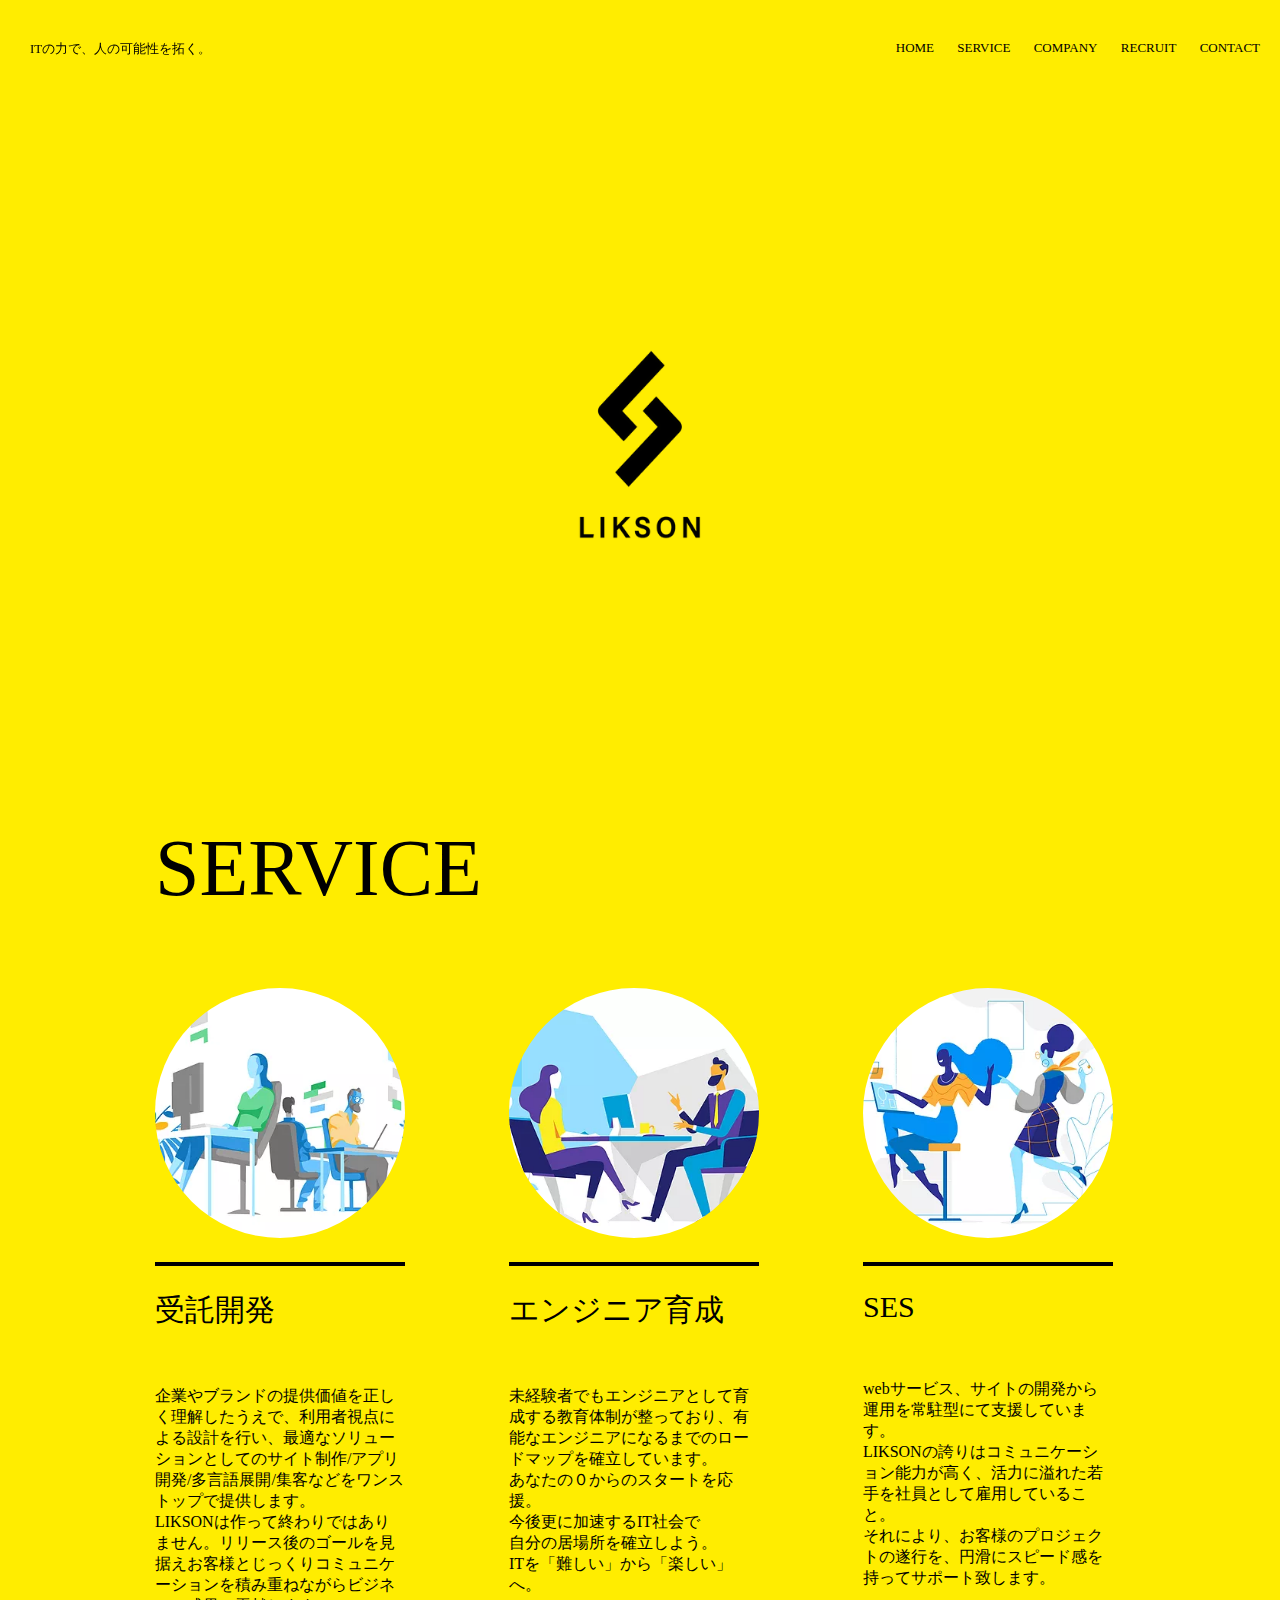
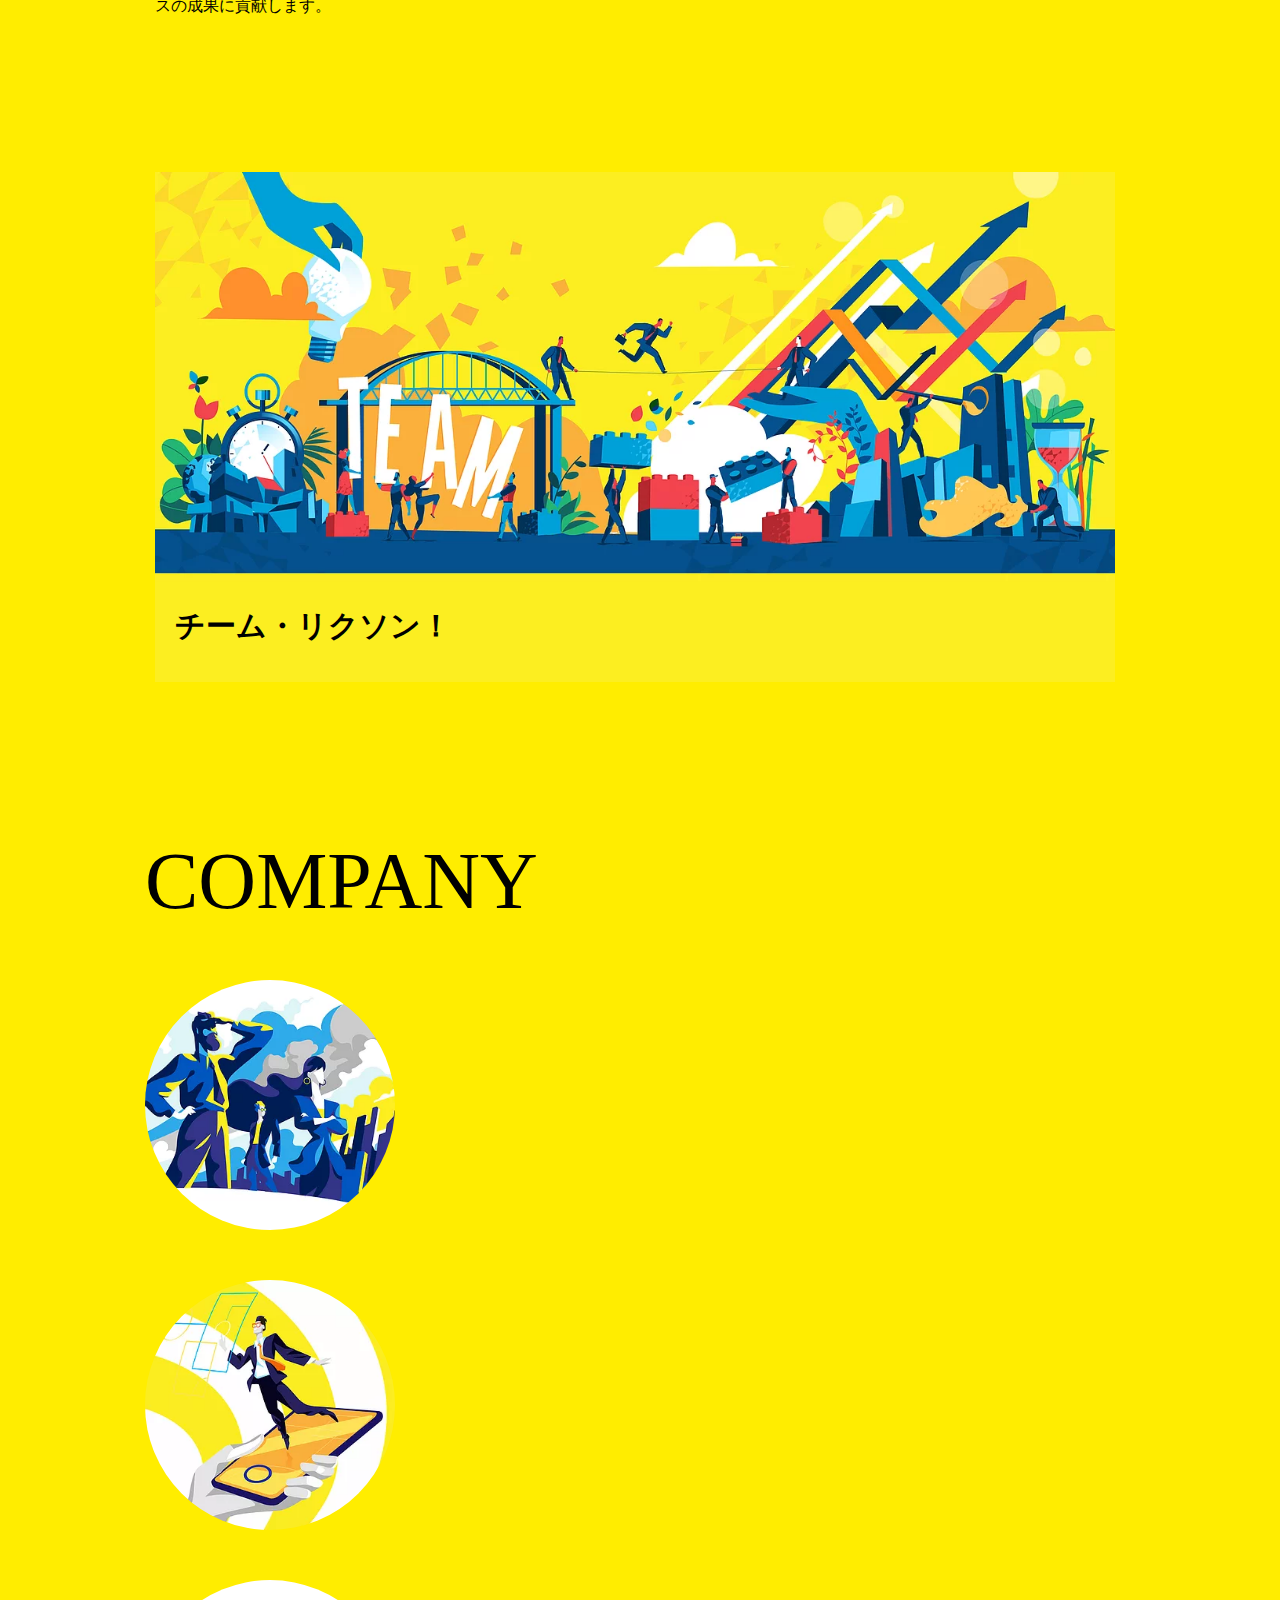
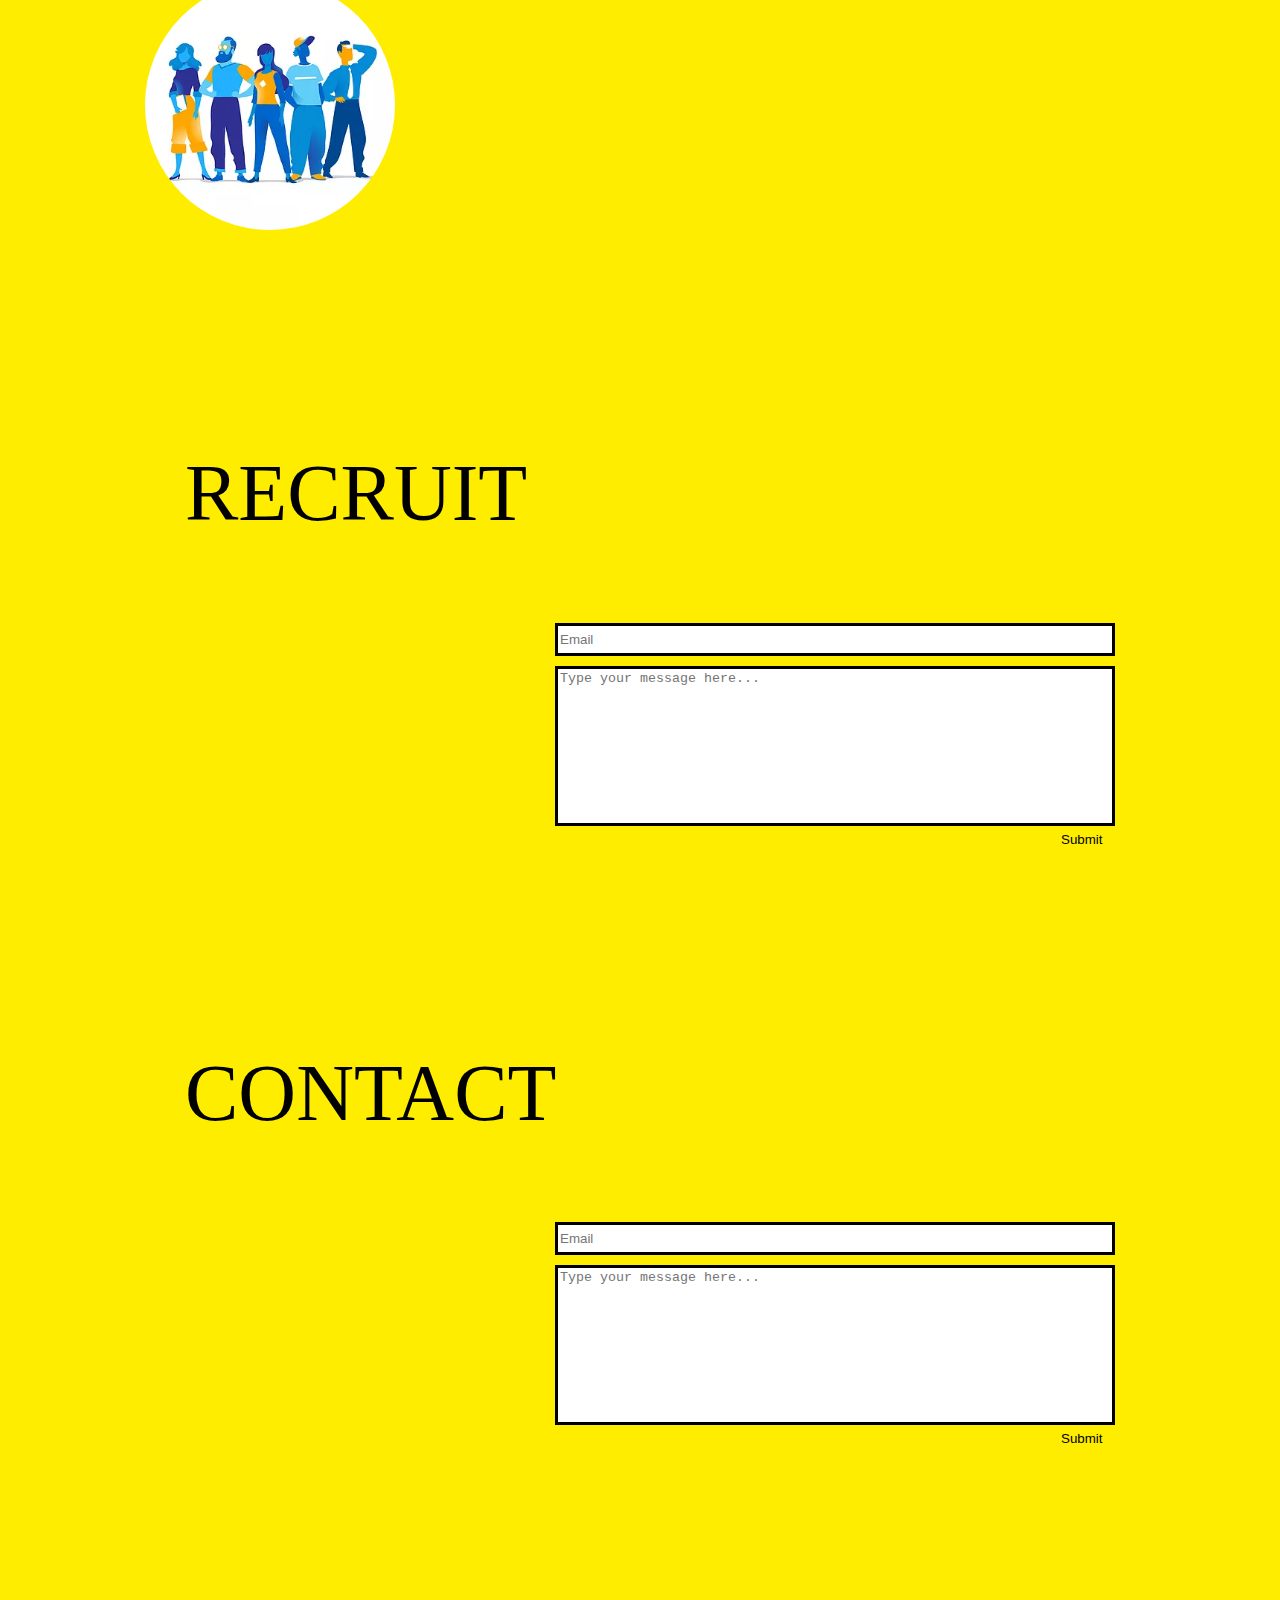
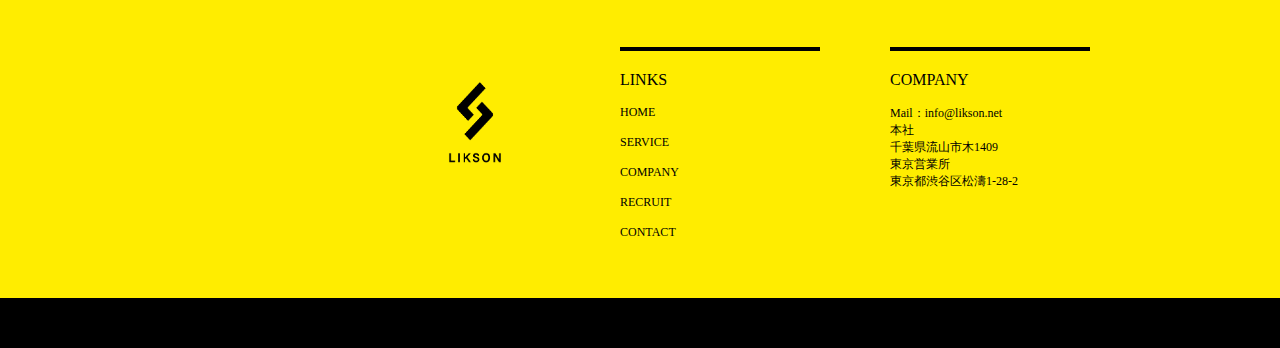
<file: index.html>
<!DOCTYPE html>
<html lang="ja">
<head>
    <meta charset="UTF-8">
    <meta http-equiv="X-UA-Compatible" content="IE=edge">
    <meta name="viewport" content="width=device-width, initial-scale=1.0">
    <link rel="stylesheet" href="likson.css">
    <link rel="stylesheet" href="likson_responsive.css">
    <link rel="stylesheet" href="https://use.fontawesome.com/releases/v5.6.3/css/all.css">
    <script src="https://ajax.googleapis.com/ajax/libs/jquery/3.4.1/jquery.min.js"></script>
    <title>株式会社LIKSON</title>
</head>
<body>
    <header>
        <div class="nav-wrapper">
            <nav class="navigation" id="js-nav">
                <a href="#" class="header-logo slideContsRotate">ITの力で、人の可能性を拓く。</a>
                <ul class="nav-list">
                    <li class="list1">HOME</li>
                    <li class="list2">SERVICE</li>
                    <li class="list3">COMPANY</li>
                    <li class="list4">RECRUIT</li>
                    <li class="list5">CONTACT</li>
                </ul>
            </nav>
            <button class="header__hamburger hamburger" id="js-hamburger">
                <span></span>
                <span></span>
                <span></span>
            </button>
        </div>
    </header>
    <main>
            <ul class="list">
                <li class="list1">
                    <svg>
                    <circle cx="8" cy="8" r="5"></circle>
                    </svg>
                    </li>
                <li class="list2">
                    <svg>
                        <circle cx="8" cy="8" r="5"></circle>
                    </svg>
                </li>
                <li class="list3">
                    <svg>
                        <circle cx="8" cy="8" r="5"></circle>
                    </svg>
                </li>
                <li class="list4">
                    <svg>
                        <circle cx="8" cy="8" r="5"></circle>
                    </svg>
                </li>
                <li class="list5">
                    <svg>
                        <circle cx="8" cy="8" r="5"></circle>
                    </svg>
                </li>
            </ul>
        <div class="container">
            <div class="logo-img">
                <img src="画像/1.webp" alt="LIKSONロゴ" class="slideContsRotate">
            </div>
            <div class="service">
                <h1 class="service-heading">SERVICE</h1>
                <div class="servicebox">
                    <div class="servicebox-img">
                        <img src="画像/7c953e_3e9b81fc5728464f920279a03346c4b8_mv2.webp" alt="受託開発イメージ">
                    </div>
                    <h2 class="servicebox-heading1">受託開発</h2>
                    <p>企業やブランドの提供価値を正しく理解したうえで、利用者視点による設計を行い、最適なソリューションとしてのサイト制作/アプリ開発/多言語展開/集客などをワンストップで提供します。
                        <br>
                        LIKSONは作って終わりではありません。リリース後のゴールを見据えお客様とじっくりコミュニケーションを積み重ねながらビジネスの成果に貢献します。</p>
                </div>
                <div class="servicebox">
                    <div class="servicebox-img">
                        <img src="画像/7c953e_83b43622e76249819191da0e24836ed8_mv2.webp" alt="エンジニア育成イメージ">
                    </div>
                    <h2 class="servicebox-heading1">エンジニア育成</h2>
                    <p>未経験者でもエンジニアとして育成する教育体制が整っており、有能なエンジニアになるまでのロードマップを確立しています。
                        <br>
                        あなたの０からのスタートを応援。
                        <br>
                        今後更に加速するIT社会で
                        <br>
                        自分の居場所を確立しよう。
                        <br>
                        ITを「難しい」から「楽しい」へ。</p>
                </div>
                <div class="servicebox">
                    <div class="servicebox-img">
                        <img src="画像/7c953e_18f116e94d724227a2c36d8fcb9a2171_mv2.webp" alt="SESイメージ">
                    </div>
                    <h2 class="servicebox-heading1">SES</h2>
                    <p>webサービス、サイトの開発から運用を常駐型にて支援しています。
                        <br>
                        LIKSONの誇りはコミュニケーション能力が高く、活力に溢れた若手を社員として雇用していること。
                        <br>
                        それにより、お客様のプロジェクトの遂行を、円滑にスピード感を持ってサポート致します。</p>
                </div>
                <div class="team">
                    <div class="team-contents">
                        <img src="画像/7c953e_40f2f80d921946baa2e426af8a2afa63_mv2.webp" alt="チームLIKSON">
                        <h2>チーム・リクソン！</h2>
                        <a href="file:///C:/Users/skeit/OneDrive/%E3%83%87%E3%82%B9%E3%82%AF%E3%83%88%E3%83%83%E3%83%97/%E3%83%97%E3%83%AD%E3%82%B0%E3%83%A9%E3%83%9F%E3%83%B3%E3%82%B0/%E3%83%9D%E3%83%BC%E3%83%88%E3%83%95%E3%82%A9%E3%83%AA%E3%82%AA/%E3%82%B5%E3%82%A4%E3%83%88%E6%A8%A1%E5%86%99/likson/index2.html" class="about slideContsL slideConts">ABOUT</a>
                    </div>
                </div>
            </div>
            <div class="company">
                <h1 class="company-heading">COMPANY</h1>
                <div class="companybox">
                    <img src="画像/7c953e_cf68a689e9724674985bf7e0a137a4d2_mv2.webp" alt="MISSION">
                    <h2 class="slideContsL slideConts">MISSION</h2>
                    <p class="para slideContsR slideConts">ITの力で、人の可能性を拓く</p>
                </div>
                <div class="companybox">
                    <img src="画像/7c953e_be3a4e6823f14cd3b7e7eaa6d3fb10e0_mv2.webp" alt="VISION">
                    <h2 class="slideContsL slideConts">VISION</h2>
                    <p class="para slideContsR slideConts">IT×人で世界を前進させる</p>
                </div>
                <div class="companybox">
                    <img src="画像/7c953e_1e62d046a30549d6b6b118799e93efa9_mv2.webp" alt="VALUE">
                    <h2 class="value-heading slideContsL slideConts">VALUE</h2>
                    <p class="value slideContsR slideConts">チーム・リクソン<br>
                        まずは隣の人を大切に<br>
                        助け合おう、向き合おう<br>
                        ニーズのその先へ<br>
                        信頼し、信頼される</p>
                </div>
                <a href="index2.html" class="more slideContsL slideConts">MORE</a>
            </div>
            <div class="recruit">
                <h1 class="recruit-heading">RECRUIT</h1>
                <div class="recruit-contents">
                    <p class="slideContsL slideConts">エンジニア、デザイナー、ディレクターなど様々な職種で一緒に働く仲間を募集しています。<br>
                        皆さんのご応募を、心よりお待ちしています。</p>
                    <div class="form">
                        <input type="text" class="recruit-email" placeholder="Email">
                        <textarea name="recruit-text" id="text" cols="30" rows="10" placeholder="Type your message here..."></textarea>
                        <input type="submit" value="Submit" class="form-submit">
                    </div>
                </div>
                <h1 class="contact-heading">CONTACT</h1>
                <div class="recruit-contents">
                    <p class="slideContsL slideConts">お問い合わせ・ご相談を受け付けております。<br>
                        お気軽にご連絡ください。お問い合わせ内容の確認後、担当者よりご連絡させていただきます。</p>
                    <div class="form">
                        <input type="text" class="recruit-email" placeholder="Email">
                        <textarea name="recruit-text" id="text" cols="30" rows="10" placeholder="Type your message here..."></textarea>
                        <input type="submit" value="Submit" class="form-submit">
                    </div>
                </div>
            </div>
        </div>
    </main>
    <footer>
            <div class="footerimg">
                <a href="#"><img src="画像/1.webp" alt="LIKSONロゴ"></a>
            </div>
            <div class="footerbox">
                <li>LINKS
                    <ul class="footer-list">
                        <li><a href="#">HOME</a></li>
                        <li><a href="#">SERVICE</a></li>
                        <li><a href="#">COMPANY</a></li>
                        <li><a href="#">RECRUIT</a></li>
                        <li><a href="#">CONTACT</a></li>
                    </ul>
                </li>
            </div>
            <div class="footerbox">
                <li>COMPANY
                    <ul class="footer-list">
                        <li>Mail：info@likson.net<br>
                            本社<br>
                             千葉県流山市木1409<br>
                            東京営業所<br>
                             東京都渋谷区松濤1-28-2</li>
                    </ul>
                </li>
            </div>
    </footer>
    <div class="footer-bottom">
        <h1>footer bottom</h1>
    </div>
    <script src="likson.js"></script>
</body>
</html>
</file>
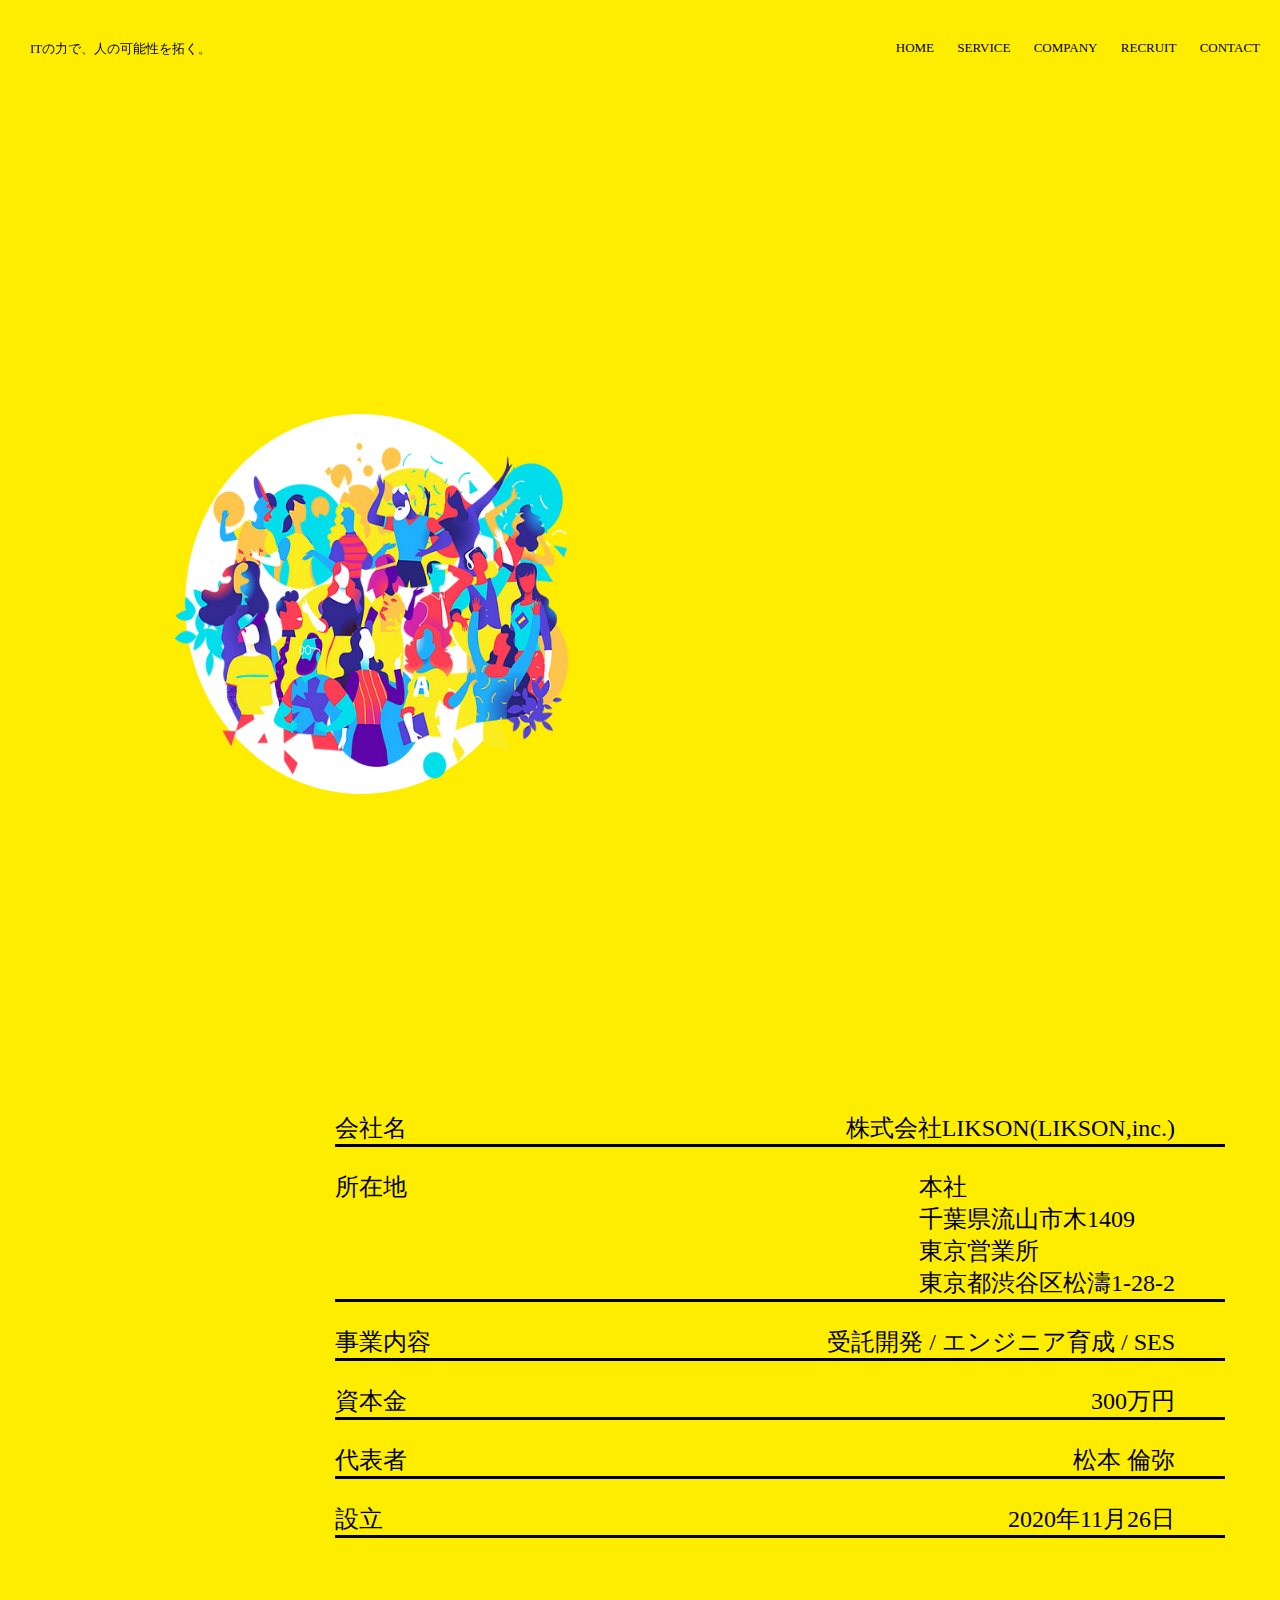
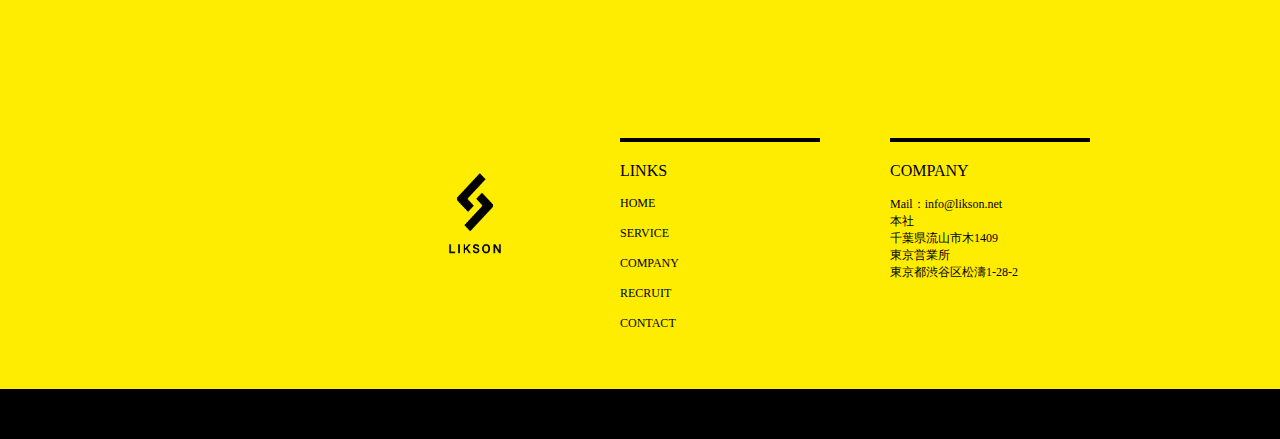
<file: index2.html>
<!DOCTYPE html>
<html lang="ja">
<head>
    <meta charset="UTF-8">
    <meta http-equiv="X-UA-Compatible" content="IE=edge">
    <meta name="viewport" content="width=device-width, initial-scale=1.0">
    <link rel="stylesheet" href="likson.css">
    <link rel="stylesheet" href="likson_responsive.css">
    <link rel="stylesheet" href="https://use.fontawesome.com/releases/v5.6.3/css/all.css">
    <script src="https://ajax.googleapis.com/ajax/libs/jquery/3.4.1/jquery.min.js"></script>
    <title>株式会社LIKSON</title>
</head>
<body>
    <header>
        <div class="nav-wrapper">
            <nav class="navigation" id="js-nav">
                <a href="#" class="header-logo slideContsRotate">ITの力で、人の可能性を拓く。</a>
                <ul class="nav-list">
                    <li class="list1">HOME</li>
                    <li class="list2">SERVICE</li>
                    <li class="list3">COMPANY</li>
                    <li class="list4">RECRUIT</li>
                    <li class="list5">CONTACT</li>
                </ul>
            </nav>
            <button class="header__hamburger hamburger" id="js-hamburger">
                <span></span>
                <span></span>
                <span></span>
            </button>
        </div>
    </header>
    <main>
        <div class="container">
            <div class="message">
                <h1 class="message-heading slideContsR">MESSAGE</h1>
                <div class="message-contents">
                    <div class="message-img">
                        <img src="画像/7c953e_be83dab3797e426fae7a3c6f033c3e29_mv2.webp" alt="メッセージイメージ">
                    </div>
                    <div class="message-para slideContsL">
                        <p>デジタル化が進み、ITベンチャーが乱立するこの時代。<br>
                            人工知能やブロックチェーンといった新たな技術の誕生により、
                            経済のあり方も大きく変わろうとしています。<br><br>
                                              
                            LIKSONはこんな時代だからこそ、"人"に着目してIT事業を展開します。<br><br>
                            
                            喜びも、感動も、チャンスも、全ては人から始まります。<br><br>
                            
                             
                            
                            ITに囚われずに、確実にその先の"人"に届ける。<br>
                            それがLIKSONが提供できる価値です。<br><br>
                            
                             
                            
                            今日もチーム・リクソンの精神で。</p>
        
                        <p class="message-bottom slideContsR">代表取締役　松本 倫弥</p>
                    </div>
                </div>
            </div>
            <div class="outline">
                <h1 class="outline-heading slideContsR">OUTLINE</h1>
                <div class="outlinebox-wrapper">
                    <div class="outlinebox">
                        <p>会社名</p>
                        <p class="para-right">株式会社LIKSON(LIKSON,inc.)</p>
                    </div>
                    <div class="outlinebox">
                        <p>所在地</p>
                        <p class="para-right">本社<br>
    
                            千葉県流山市木1409<br>
                           
                           東京営業所<br>
                            東京都渋谷区松濤1-28-2</p>
                    </div>
                    <div class="outlinebox">
                        <p>事業内容</p>
                        <p class="para-right">受託開発 / エンジニア育成 / SES</p>
                    </div>
                    <div class="outlinebox">
                        <p>資本金</p>
                        <p class="para-right">300万円</p>
                    </div>
                    <div class="outlinebox">
                        <p>代表者</p>
                        <p class="para-right">松本 倫弥</p>
                    </div>
                    <div class="outlinebox">
                        <p>​設立</p>
                        <p class="para-right">2020年11月26日</p>
                    </div>
                </div>
            </div>
        </div>
    </main>
    <footer>
        <div class="footerimg">
            <a href="#"><img src="画像/1.webp" alt="LIKSONロゴ"></a>
        </div>
        <div class="footerbox">
            <li>LINKS
                <ul class="footer-list">
                    <li><a href="#">HOME</a></li>
                    <li><a href="#">SERVICE</a></li>
                    <li><a href="#">COMPANY</a></li>
                    <li><a href="#">RECRUIT</a></li>
                    <li><a href="#">CONTACT</a></li>
                </ul>
            </li>
        </div>
        <div class="footerbox">
            <li>COMPANY
                <ul class="footer-list">
                    <li>Mail：info@likson.net<br>
                        本社<br>
                         千葉県流山市木1409<br>
                        東京営業所<br>
                         東京都渋谷区松濤1-28-2</li>
                </ul>
            </li>
        </div>
</footer>
<div class="footer-bottom">
    <h1>footer bottom</h1>
</div>
<script src="likson.js"></script>
</body>
</html>
</file>
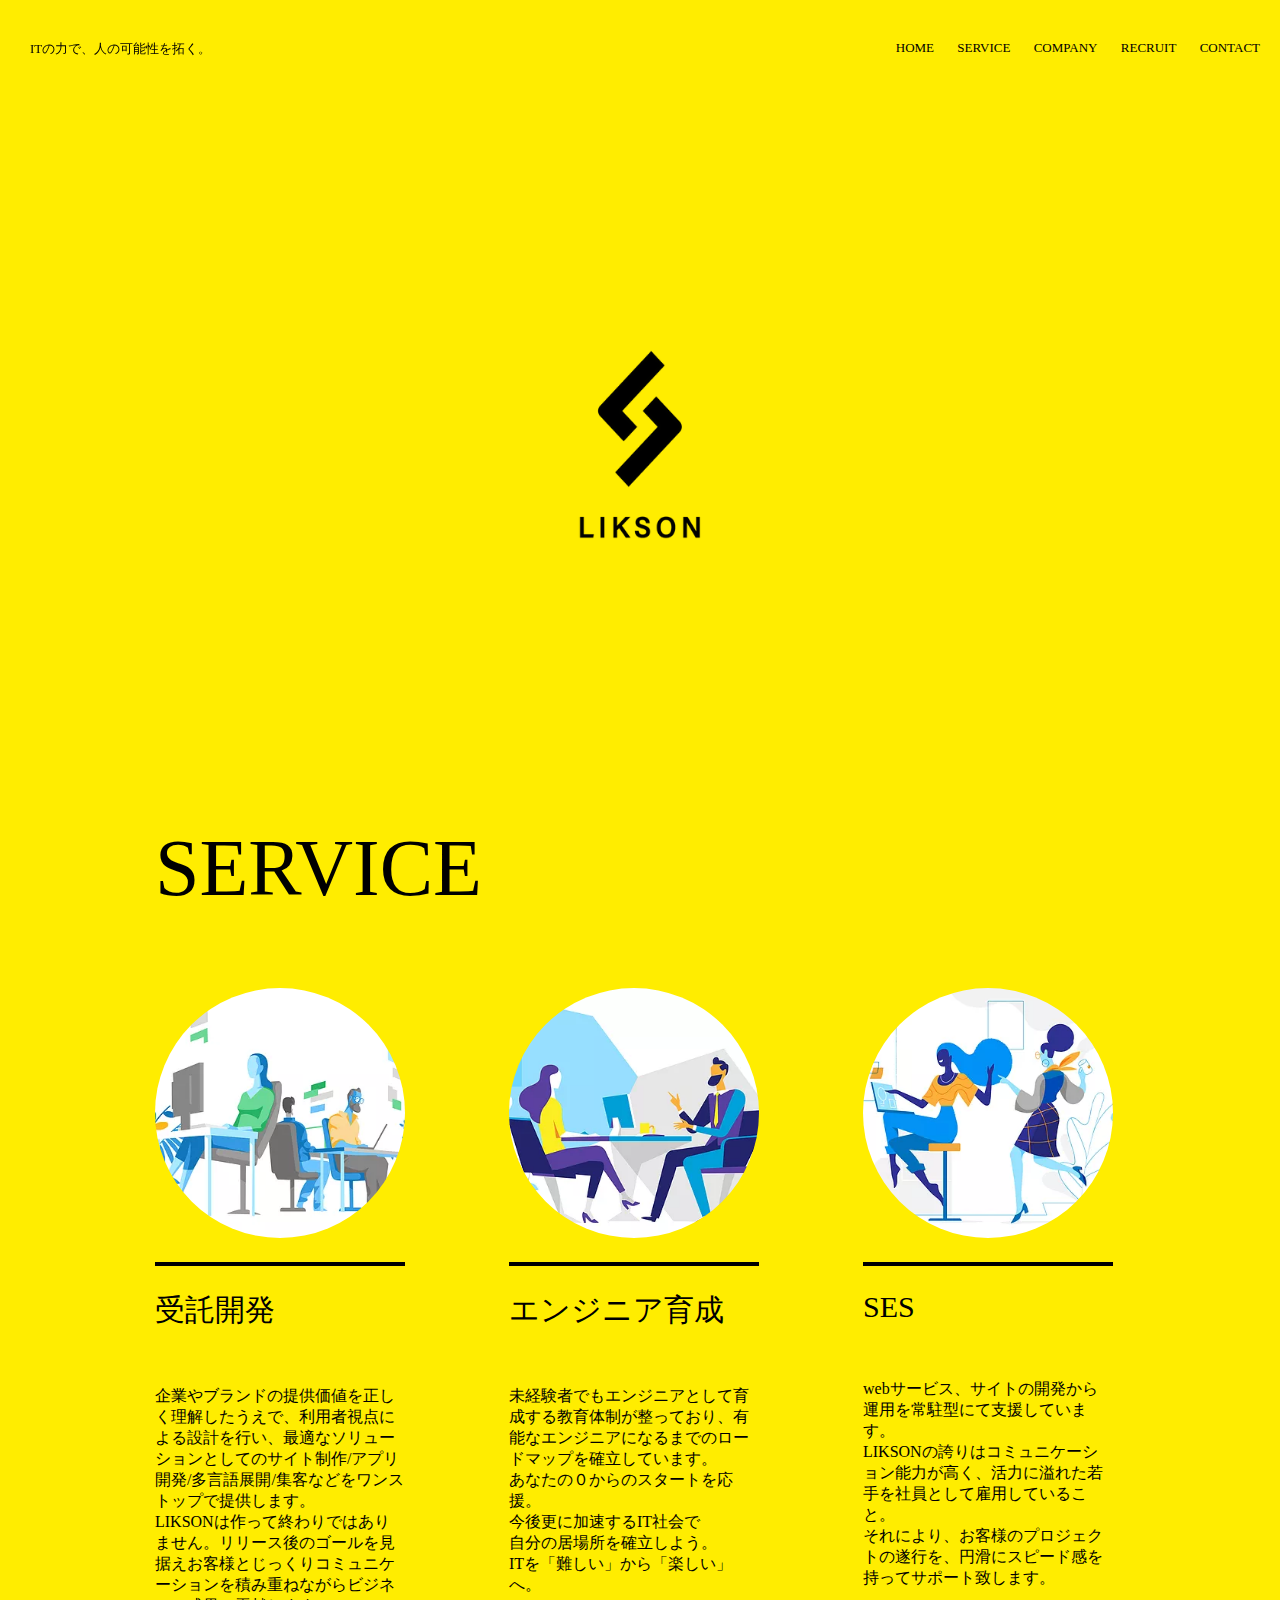
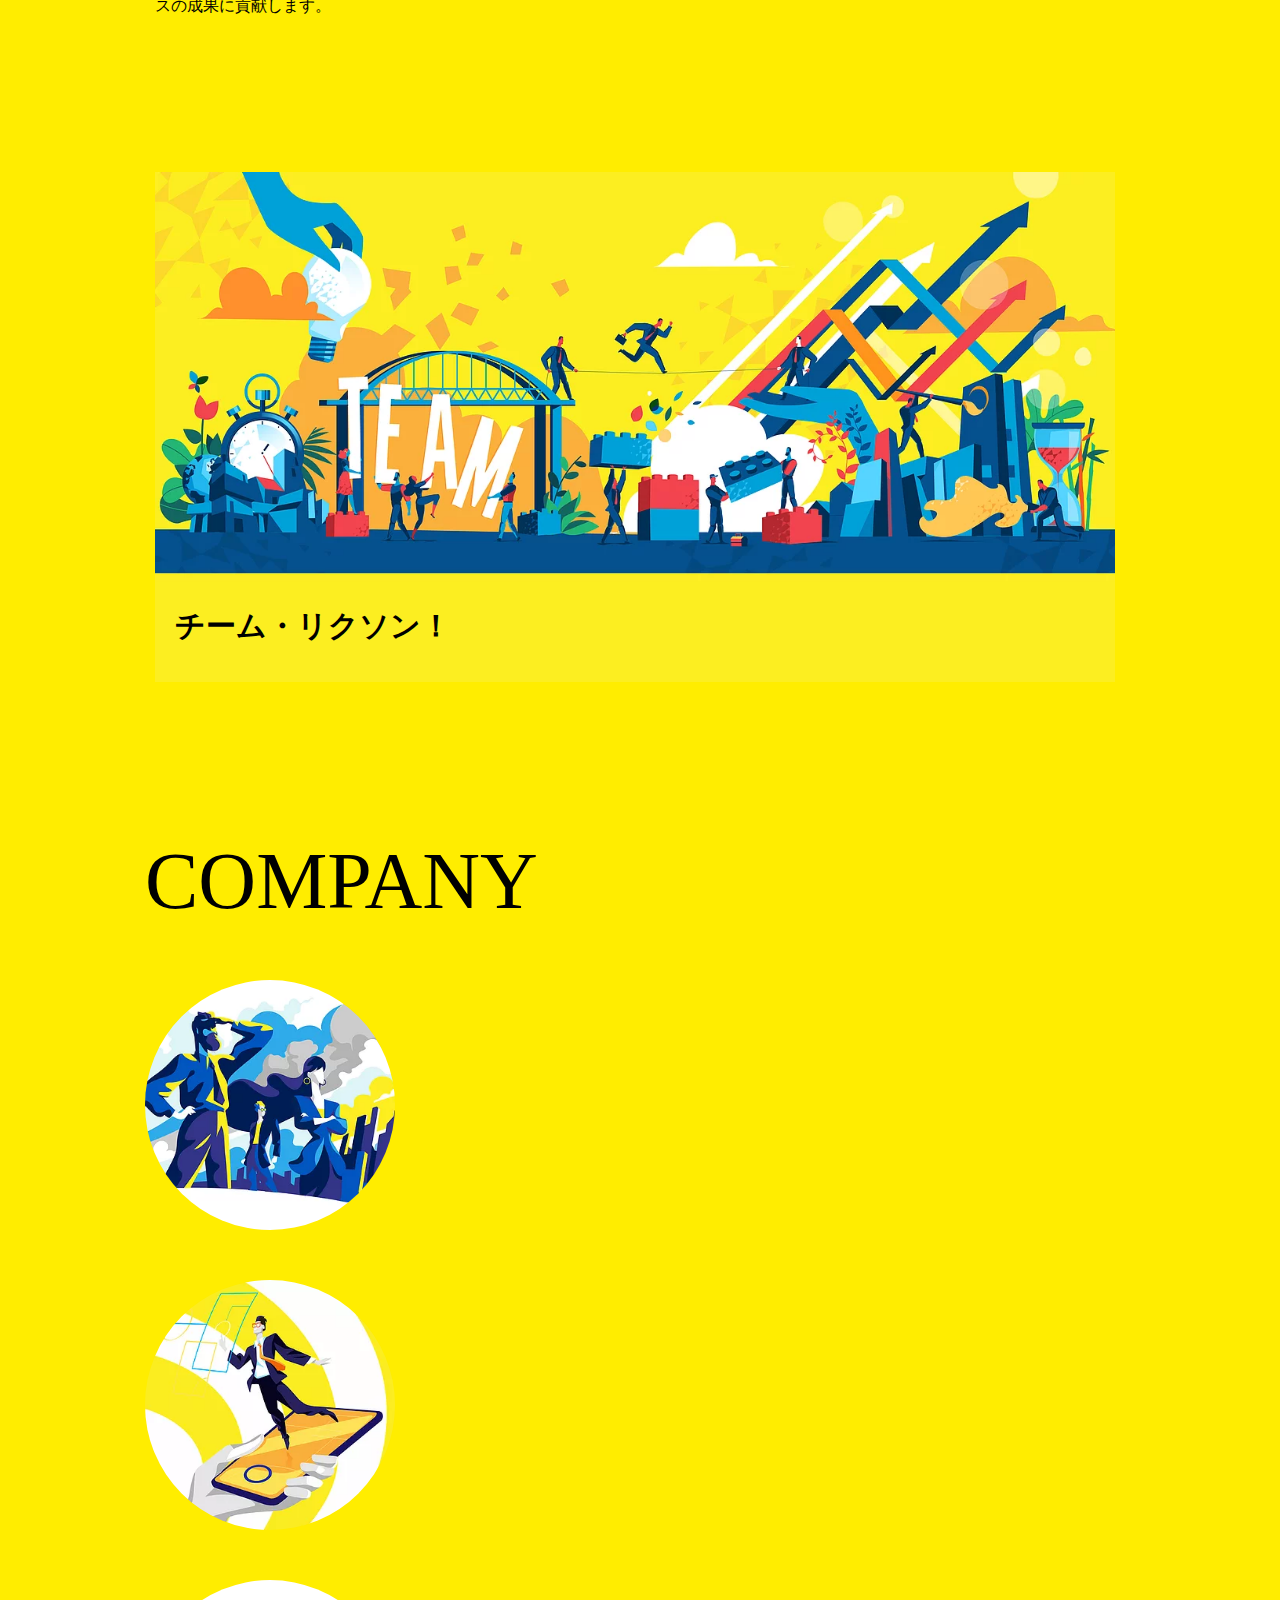
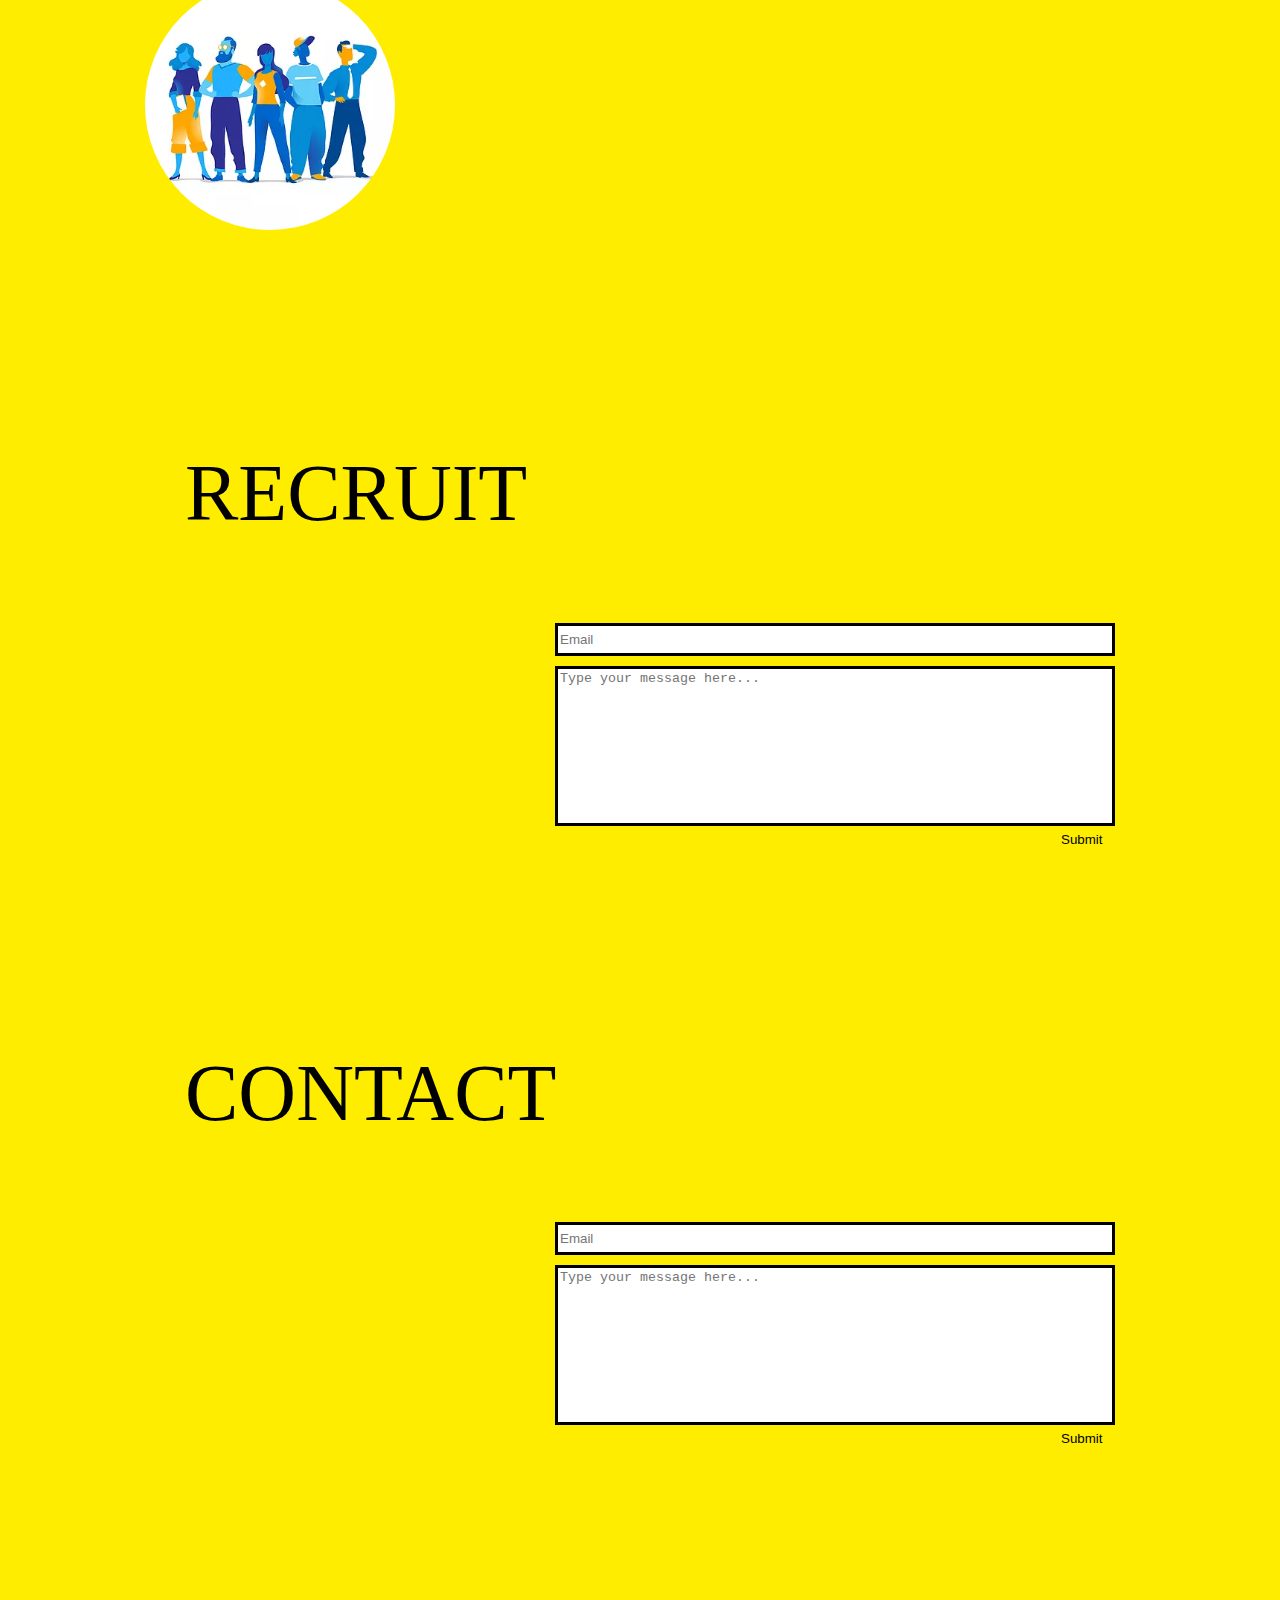
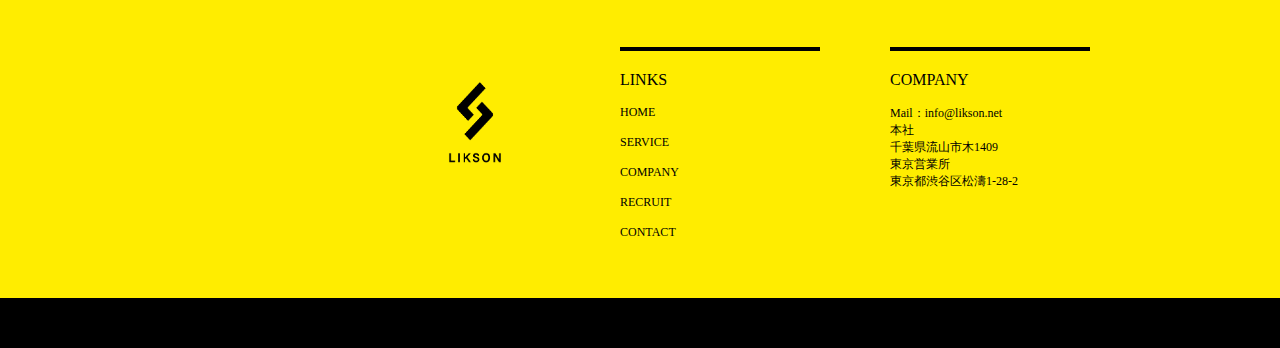
<file: likson.html>
<!DOCTYPE html>
<html lang="ja">
<head>
    <meta charset="UTF-8">
    <meta http-equiv="X-UA-Compatible" content="IE=edge">
    <meta name="viewport" content="width=device-width, initial-scale=1.0">
    <link rel="stylesheet" href="likson.css">
    <link rel="stylesheet" href="likson_responsive.css">
    <link rel="stylesheet" href="https://use.fontawesome.com/releases/v5.6.3/css/all.css">
    <script src="https://ajax.googleapis.com/ajax/libs/jquery/3.4.1/jquery.min.js"></script>
    <title>株式会社LIKSON</title>
</head>
<body>
    <header>
        <nav>
            <a href="#" class="header-logo slideContsRotate">ITの力で、人の可能性を拓く。</a>
            <ul class="nav-list">
                <li class="list1">HOME</li>
                <li class="list2">SERVICE</li>
                <li class="list3">COMPANY</li>
                <li class="list4">RECRUIT</li>
                <li class="list5">CONTACT</li>
            </ul>
        </nav>
    </header>
    <main>
            <ul class="list">
                <li class="list1">
                    <svg>
                    <circle cx="8" cy="8" r="5"></circle>
                    </svg>
                    </li>
                <li class="list2">
                    <svg>
                        <circle cx="8" cy="8" r="5"></circle>
                    </svg>
                </li>
                <li class="list3">
                    <svg>
                        <circle cx="8" cy="8" r="5"></circle>
                    </svg>
                </li>
                <li class="list4">
                    <svg>
                        <circle cx="8" cy="8" r="5"></circle>
                    </svg>
                </li>
                <li class="list5">
                    <svg>
                        <circle cx="8" cy="8" r="5"></circle>
                    </svg>
                </li>
            </ul>
        <div class="container">
            <div class="logo-img">
                <img src="画像/1.webp" alt="LIKSONロゴ" class="slideContsRotate">
            </div>
            <div class="service">
                <h1 class="service-heading">SERVICE</h1>
                <div class="servicebox">
                    <div class="servicebox-img">
                        <img src="画像/7c953e_3e9b81fc5728464f920279a03346c4b8_mv2.webp" alt="受託開発イメージ">
                    </div>
                    <h2 class="servicebox-heading1">受託開発</h2>
                    <p>企業やブランドの提供価値を正しく理解したうえで、利用者視点による設計を行い、最適なソリューションとしてのサイト制作/アプリ開発/多言語展開/集客などをワンストップで提供します。
                        <br>
                        LIKSONは作って終わりではありません。リリース後のゴールを見据えお客様とじっくりコミュニケーションを積み重ねながらビジネスの成果に貢献します。</p>
                </div>
                <div class="servicebox">
                    <div class="servicebox-img">
                        <img src="画像/7c953e_83b43622e76249819191da0e24836ed8_mv2.webp" alt="エンジニア育成イメージ">
                    </div>
                    <h2 class="servicebox-heading1">エンジニア育成</h2>
                    <p>未経験者でもエンジニアとして育成する教育体制が整っており、有能なエンジニアになるまでのロードマップを確立しています。
                        <br>
                        あなたの０からのスタートを応援。
                        <br>
                        今後更に加速するIT社会で
                        <br>
                        自分の居場所を確立しよう。
                        <br>
                        ITを「難しい」から「楽しい」へ。</p>
                </div>
                <div class="servicebox">
                    <div class="servicebox-img">
                        <img src="画像/7c953e_18f116e94d724227a2c36d8fcb9a2171_mv2.webp" alt="SESイメージ">
                    </div>
                    <h2 class="servicebox-heading1">SES</h2>
                    <p>webサービス、サイトの開発から運用を常駐型にて支援しています。
                        <br>
                        LIKSONの誇りはコミュニケーション能力が高く、活力に溢れた若手を社員として雇用していること。
                        <br>
                        それにより、お客様のプロジェクトの遂行を、円滑にスピード感を持ってサポート致します。</p>
                </div>
                <div class="team">
                    <div class="team-contents">
                        <img src="画像/7c953e_40f2f80d921946baa2e426af8a2afa63_mv2.webp" alt="チームLIKSON">
                        <h2>チーム・リクソン！</h2>
                        <a href="file:///C:/Users/skeit/OneDrive/%E3%83%87%E3%82%B9%E3%82%AF%E3%83%88%E3%83%83%E3%83%97/%E3%83%97%E3%83%AD%E3%82%B0%E3%83%A9%E3%83%9F%E3%83%B3%E3%82%B0/%E3%83%9D%E3%83%BC%E3%83%88%E3%83%95%E3%82%A9%E3%83%AA%E3%82%AA/%E3%82%B5%E3%82%A4%E3%83%88%E6%A8%A1%E5%86%99/likson/likson2.html" class="slideContsL slideConts">ABOUT</a>
                    </div>
                </div>
            </div>
            <div class="company">
                <h1 class="company-heading">COMPANY</h1>
                <div class="companybox">
                    <img src="画像/7c953e_cf68a689e9724674985bf7e0a137a4d2_mv2.webp" alt="MISSION">
                    <h2 class="slideContsL slideConts">MISSION</h2>
                    <p class="para slideContsR slideConts">ITの力で、人の可能性を拓く</p>
                </div>
                <div class="companybox">
                    <img src="画像/7c953e_be3a4e6823f14cd3b7e7eaa6d3fb10e0_mv2.webp" alt="VISION">
                    <h2 class="slideContsL slideConts">VISION</h2>
                    <p class="para slideContsR slideConts">IT×人で世界を前進させる</p>
                </div>
                <div class="companybox">
                    <img src="画像/7c953e_1e62d046a30549d6b6b118799e93efa9_mv2.webp" alt="VALUE">
                    <h2 class="value-heading slideContsL slideConts">VALUE</h2>
                    <p class="value slideContsR slideConts">チーム・リクソン<br>
                        まずは隣の人を大切に<br>
                        助け合おう、向き合おう<br>
                        ニーズのその先へ<br>
                        信頼し、信頼される</p>
                </div>
                <a href="likson2.html" class="slideContsL slideConts">MORE</a>
            </div>
            <div class="recruit">
                <h1 class="recruit-heading">RECRUIT</h1>
                <div class="recruit-contents">
                    <p class="slideContsL slideConts">エンジニア、デザイナー、ディレクターなど様々な職種で一緒に働く仲間を募集しています。<br>
                        皆さんのご応募を、心よりお待ちしています。</p>
                    <div class="form">
                        <input type="text" class="recruit-email" placeholder="Email">
                        <textarea name="recruit-text" id="text" cols="30" rows="10" placeholder="Type your message here..."></textarea>
                        <input type="submit" value="Submit" class="form-submit">
                    </div>
                </div>
                <h1 class="contact-heading">CONTACT</h1>
                <div class="recruit-contents">
                    <p class="slideContsL slideConts">お問い合わせ・ご相談を受け付けております。<br>
                        お気軽にご連絡ください。お問い合わせ内容の確認後、担当者よりご連絡させていただきます。</p>
                    <div class="form">
                        <input type="text" class="recruit-email" placeholder="Email">
                        <textarea name="recruit-text" id="text" cols="30" rows="10" placeholder="Type your message here..."></textarea>
                        <input type="submit" value="Submit" class="form-submit">
                    </div>
                </div>
            </div>
        </div>
    </main>
    <footer>
            <div class="footerimg">
                <a href="#"><img src="画像/1.webp" alt="LIKSONロゴ"></a>
            </div>
            <div class="footerbox">
                <li>LINKS
                    <ul class="footer-list">
                        <li><a href="#">HOME</a></li>
                        <li><a href="#">SERVICE</a></li>
                        <li><a href="#">COMPANY</a></li>
                        <li><a href="#">RECRUIT</a></li>
                        <li><a href="#">CONTACT</a></li>
                    </ul>
                </li>
            </div>
            <div class="footerbox">
                <li>COMPANY
                    <ul class="footer-list">
                        <li>Mail：info@likson.net<br>
                            本社<br>
                             千葉県流山市木1409<br>
                            東京営業所<br>
                             東京都渋谷区松濤1-28-2</li>
                    </ul>
                </li>
            </div>
    </footer>
    <div class="footer-bottom">
        <h1>footer bottom</h1>
    </div>
    <script src="likson.js"></script>
</body>
</html>
</file>
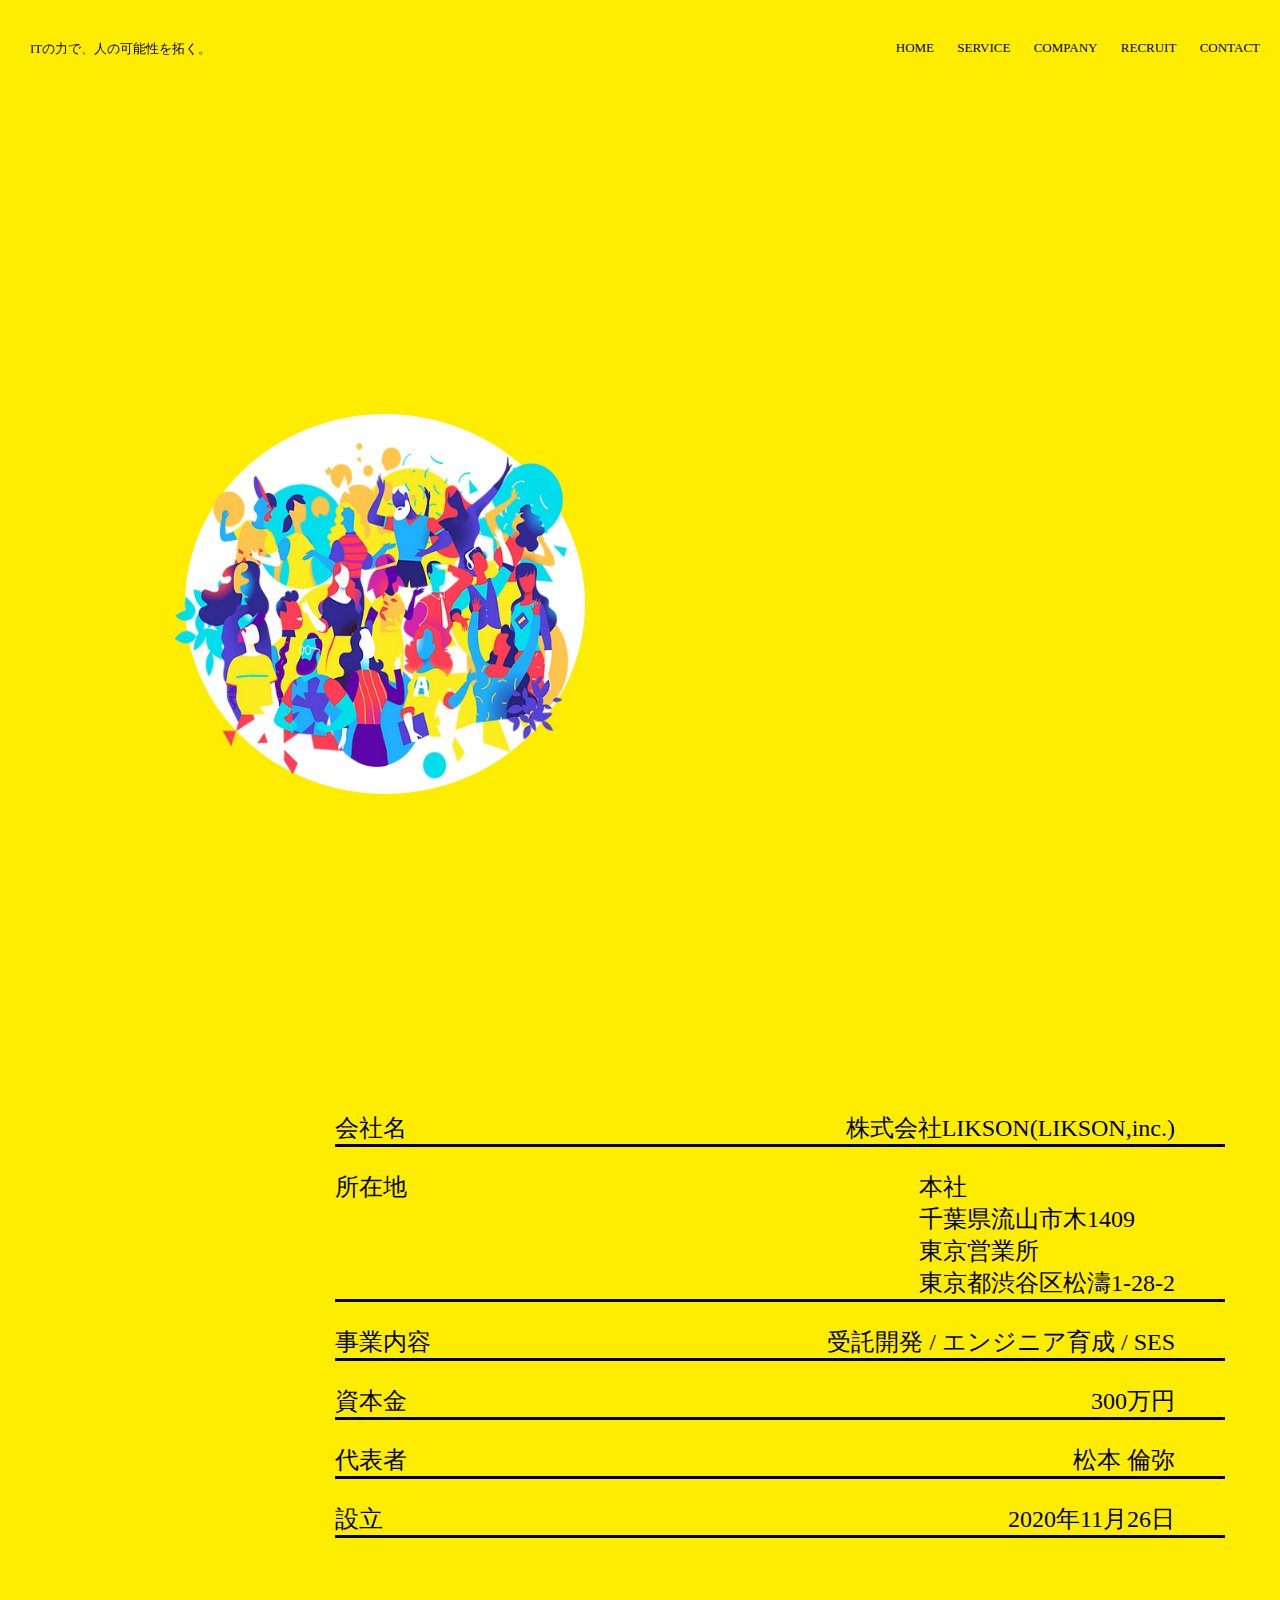
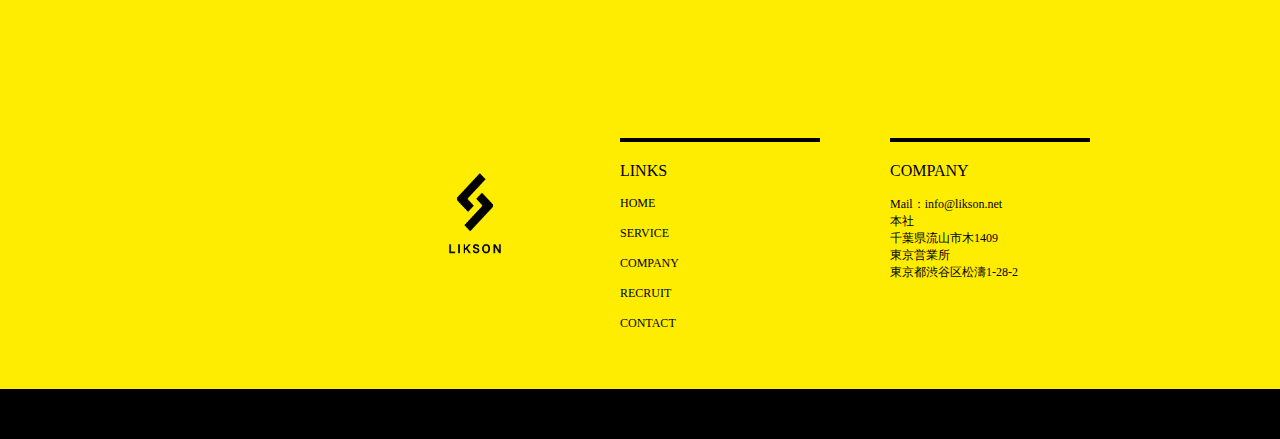
<file: likson2.html>
<!DOCTYPE html>
<html lang="ja">
<head>
    <meta charset="UTF-8">
    <meta http-equiv="X-UA-Compatible" content="IE=edge">
    <meta name="viewport" content="width=device-width, initial-scale=1.0">
    <link rel="stylesheet" href="likson.css">
    <link rel="stylesheet" href="likson_responsive.css">
    <link rel="stylesheet" href="https://use.fontawesome.com/releases/v5.6.3/css/all.css">
    <script src="https://ajax.googleapis.com/ajax/libs/jquery/3.4.1/jquery.min.js"></script>
    <title>株式会社LIKSON</title>
</head>
<body>
    <header>
        <nav>
            <a href="#" class="header-logo slideContsRotate">ITの力で、人の可能性を拓く。</a>
            <ul class="nav-list">
                <li class="list1"><a href="file:///C:/Users/skeit/OneDrive/%E3%83%87%E3%82%B9%E3%82%AF%E3%83%88%E3%83%83%E3%83%97/%E3%83%97%E3%83%AD%E3%82%B0%E3%83%A9%E3%83%9F%E3%83%B3%E3%82%B0/%E3%83%9D%E3%83%BC%E3%83%88%E3%83%95%E3%82%A9%E3%83%AA%E3%82%AA/%E3%82%B5%E3%82%A4%E3%83%88%E6%A8%A1%E5%86%99/likson/likson.html">HOME</a></li>
                <li class="list2"><a href="file:///C:/Users/skeit/OneDrive/%E3%83%87%E3%82%B9%E3%82%AF%E3%83%88%E3%83%83%E3%83%97/%E3%83%97%E3%83%AD%E3%82%B0%E3%83%A9%E3%83%9F%E3%83%B3%E3%82%B0/%E3%83%9D%E3%83%BC%E3%83%88%E3%83%95%E3%82%A9%E3%83%AA%E3%82%AA/%E3%82%B5%E3%82%A4%E3%83%88%E6%A8%A1%E5%86%99/likson/likson.html">SERVICE</a></li>
                <li class="list3"><a href="file:///C:/Users/skeit/OneDrive/%E3%83%87%E3%82%B9%E3%82%AF%E3%83%88%E3%83%83%E3%83%97/%E3%83%97%E3%83%AD%E3%82%B0%E3%83%A9%E3%83%9F%E3%83%B3%E3%82%B0/%E3%83%9D%E3%83%BC%E3%83%88%E3%83%95%E3%82%A9%E3%83%AA%E3%82%AA/%E3%82%B5%E3%82%A4%E3%83%88%E6%A8%A1%E5%86%99/likson/likson.html">COMPANY</a></li>
                <li class="list4"><a href="file:///C:/Users/skeit/OneDrive/%E3%83%87%E3%82%B9%E3%82%AF%E3%83%88%E3%83%83%E3%83%97/%E3%83%97%E3%83%AD%E3%82%B0%E3%83%A9%E3%83%9F%E3%83%B3%E3%82%B0/%E3%83%9D%E3%83%BC%E3%83%88%E3%83%95%E3%82%A9%E3%83%AA%E3%82%AA/%E3%82%B5%E3%82%A4%E3%83%88%E6%A8%A1%E5%86%99/likson/likson.html">RECRUIT</a></li>
                <li class="list5"><a href="file:///C:/Users/skeit/OneDrive/%E3%83%87%E3%82%B9%E3%82%AF%E3%83%88%E3%83%83%E3%83%97/%E3%83%97%E3%83%AD%E3%82%B0%E3%83%A9%E3%83%9F%E3%83%B3%E3%82%B0/%E3%83%9D%E3%83%BC%E3%83%88%E3%83%95%E3%82%A9%E3%83%AA%E3%82%AA/%E3%82%B5%E3%82%A4%E3%83%88%E6%A8%A1%E5%86%99/likson/likson.html">CONTACT</a></li>
            </ul>
        </nav>
    </header>
    <main>
        <div class="container">
            <div class="message">
                <h1 class="message-heading slideContsR">MESSAGE</h1>
                <div class="message-contents">
                    <div class="message-img">
                        <img src="画像/7c953e_be83dab3797e426fae7a3c6f033c3e29_mv2.webp" alt="メッセージイメージ">
                    </div>
                    <div class="message-para slideContsL">
                        <p>デジタル化が進み、ITベンチャーが乱立するこの時代。<br>
                            人工知能やブロックチェーンといった新たな技術の誕生により、<br>
                            経済のあり方も大きく変わろうとしています。<br><br>
                                              
                            LIKSONはこんな時代だからこそ、"人"に着目してIT事業を展開します。<br><br>
                            
                            喜びも、感動も、チャンスも、全ては人から始まります。<br><br>
                            
                             
                            
                            ITに囚われずに、確実にその先の"人"に届ける。<br>
                            それがLIKSONが提供できる価値です。<br><br>
                            
                             
                            
                            今日もチーム・リクソンの精神で。</p>
        
                        <p class="message-bottom slideContsR">代表取締役　松本 倫弥</p>
                    </div>
                </div>
            </div>
            <div class="outline">
                <h1 class="outline-heading slideContsR">OUTLINE</h1>
                <div class="outlinebox">
                    <p>会社名</p>
                    <p class="para-right">株式会社LIKSON(LIKSON,inc.)</p>
                </div>
                <div class="outlinebox">
                    <p>所在地</p>
                    <p class="para-right">本社<br>

                        千葉県流山市木1409<br>
                       
                       東京営業所<br>
                        東京都渋谷区松濤1-28-2</p>
                </div>
                <div class="outlinebox">
                    <p>事業内容</p>
                    <p class="para-right">受託開発 / エンジニア育成 / SES</p>
                </div>
                <div class="outlinebox">
                    <p>資本金</p>
                    <p class="para-right">300万円</p>
                </div>
                <div class="outlinebox">
                    <p>代表者</p>
                    <p class="para-right">松本 倫弥</p>
                </div>
                <div class="outlinebox">
                    <p>​設立</p>
                    <p class="para-right">2020年11月26日</p>
                </div>
            </div>
        </div>
    </main>
    <footer>
        <div class="footerimg">
            <a href="#"><img src="画像/1.webp" alt="LIKSONロゴ"></a>
        </div>
        <div class="footerbox">
            <li>LINKS
                <ul class="footer-list">
                    <li><a href="#">HOME</a></li>
                    <li><a href="#">SERVICE</a></li>
                    <li><a href="#">COMPANY</a></li>
                    <li><a href="#">RECRUIT</a></li>
                    <li><a href="#">CONTACT</a></li>
                </ul>
            </li>
        </div>
        <div class="footerbox">
            <li>COMPANY
                <ul class="footer-list">
                    <li>Mail：info@likson.net<br>
                        本社<br>
                         千葉県流山市木1409<br>
                        東京営業所<br>
                         東京都渋谷区松濤1-28-2</li>
                </ul>
            </li>
        </div>
</footer>
<div class="footer-bottom">
    <h1>footer bottom</h1>
</div>
<script src="likson.js"></script>
</body>
</html>
</file>
<file: likson.css>
body {
    background-color: #ffed00;
    margin: 0;
}

a {
    text-decoration: none;
    color: black;
}

.container {
    width: 1170px;
    text-align: center;
    margin: 200px auto;
}

li {
    list-style-type: none;
}

.slideContsL {
    transition: all 1s;
    opacity: 0;
    transform: translateX(-80px);
}

.slideContsR {
    transition: all 1s;
    opacity: 0;
    transform: translateX(80px);
}

.slideContsRotate {
    transition: all 1s;
    transform: rotateY(90deg); 
}

.fadein {
    transform: translateX(0);
    opacity: 1;
}

/* ヘッダー ================================== */

nav {
    display: flex;
    justify-content: space-between;
    font-size: 13px;
}

.nav-list {
    margin-top: 40px;
    margin-left: auto;
}

.header-logo {
    margin-top: 40px;
    margin-left: 30px;
}

.nav-list li {
    display: inline-block;
    margin-right: 20px;
}

.hamburger {
    display: none;
}

/* メイン ========================================= */

.logo-img img {
    margin: 0 auto;
    width: 350px;
    height: 350px;
}

main {
    position: relative;
}

main ul {
    position: fixed;
    z-index: 10;
    margin-left: 1400px;
}

main svg {
    fill: transparent;
    stroke: black;
    height: 50px;
}

main svg:hover {
    fill: black;
}

/* サービス ======================================== */

.service {
    margin-top: 200px;
    text-align: left;
    padding-left: 100px;
}

.service-heading {
    font-size: 80px;
    font-weight: 100;
}

.servicebox {
    width: 250px;
    margin-right: 100px;
    display: inline-block;
    height: 700px;
    overflow: hidden;
}

.servicebox h2 {
    font-weight: 200;
    font-size: 30px;
    padding-bottom: 30px;
}

.servicebox-img {
    border-bottom: 4px solid black;
    padding: 20px 0;
}

.servicebox-img img {
    border-radius: 50%;
    width: 250px;
    height: 250px;
}

.team {
    text-align: left;
    margin-top: 100px;
    margin-right: 40px;
}

.team-contents {
    position: relative;
}

.team-contents img {
    width: 960px;
    height: 510px;
}

.team-contents h2 {
    position: absolute;
    top: 410px;
    left: 20px;
    font-size: 30px;
    font-weight: 600;
}

.team-contents a {
    position: absolute;
    top: 430px;
    left: 400px;
    padding: 10px 40px;
    border: 4px solid black;
}

.team-contents a:hover {
    opacity: 0.7;
}

/* 会社 ===================================================== */

.company {
    text-align: left;
    margin: 150px 90px;
}

.company-heading {
    font-size: 80px;
    font-weight: 100;
}

.companybox {
    display: flex;
    margin-bottom: 50px;
}

.companybox img{
    border-radius: 50%;
    width: 250px;
    height: 250px;
}

.companybox h2 {
    padding-top: 100px;
    font-weight: 500;
    font-size: 30px;
    margin-left: 100px;
}

.companybox p {
    padding-top: 105px;
    font-size: 25px;
    font-weight: 200;
    margin-left: 150px;
    position: relative;
}

.companybox .para::before {
    content: '';
    position: absolute;
    top: 120px;
    left: -80px;
    background-color: black;
    height: 2px;
    width: 20px;
}

.companybox .value {
    padding-top: 0px;
}

.companybox .value-heading {
    padding-top: 0px;
}

.companybox .value::before {
    content: '';
    position: absolute;
    top: 20px;
    left: -80px;
    background-color: black;
    height: 2px;
    width: 20px;
}

.company a {
    padding: 10px 40px;
    border: 4px solid black;
    margin-left: 400px;
}

.company a:hover {
    opacity: 0.7;
}

/* リクルート =================================== */

.recruit {
    text-align: left;
    padding-left: 130px;
    padding-right: 0;
}

.recruit-heading {
    font-size: 80px;
    font-weight: 100;
}

.recruit p{
    width: 250px;
    font-size: 20px;
    margin-right: 120px;
}

.recruit-contents {
    display: flex;
}

.form {
    width: 570px;
    padding-top: 30px;
}

.recruit-email {
    width: 550px;
    height: 25px;
    border: 3px solid black;
    margin-bottom: 10px;
}

.recruit-email:hover {
    background-color: #ffe140;
}

#text {
    width: 550px;
    border: 3px solid black;
    resize: none;
}

#text:hover {
    background-color: #ffe140;
}

.form-submit {
    margin-left: 500px;
    border: none;
    background-color: transparent;
    cursor: pointer;
}

.contact-heading {
    font-size: 80px;
    font-weight: 100;
    margin-top: 200px;
}

/* フッダー =================================== */

footer {
    display: flex;
    margin-left: 400px;
}

.footerimg {
    width: 150px;
    margin-right: 70px;
}

.footerimg img {
    width: 150px;
    height: 150px;
}

.footerbox {
    border-top: 4px solid black;
    width: 200px;
    padding: 20px 0;
    margin-right: 70px;
}

.footer-list {
    padding: 0;
}

.footer-list li {
    font-size: 12px;
    margin-bottom: 15px;
}

.footer-list a:hover {
    opacity: 0.8
}

.footer-bottom {
    background-color: black;
    height: 50px;
    margin: 0;
}

/* メッセージ ==================================================== */

.message {
    text-align: left;
    padding-left: 130px;
    padding-right: 0;
}

.message-heading {
    font-size: 80px;
    font-weight: 100;
}

.message-contents {
    display: flex;
}

.message-img {
    border-radius: 50%;
    background-color: white;
    width: 400px;
    height: 380px;
    margin: 0;
    position: relative;
}

.message-img img {
    width: 450px;
    height: 390px;
    position: absolute;
    top: 0px;
    left: -30px;
}

.message-para {
    margin-left: 70px;
    font-size: 14px;
    padding-top: 30px;
}

.message-bottom {
    margin-top: 50px;
    margin-left: 300px;
}

/* アウトライン =============================================== */

.outline {
    text-align: left;
    padding-left: 130px;
    padding-right: 0;
    margin-top: 150px;
}

.outline p {
    font-size: 24px;
    font-weight: 400;
    margin-bottom: 0;
}

.outline-heading {
    font-size: 80px;
    font-weight: 100;
}

.para-right {
    margin-left: auto;
    padding-right: 50px;
}

.outlinebox {
    display: flex;
    margin-left: 150px;
    border-bottom: 3px solid black;
}
</file>
<file: likson_responsive.css>
@media(max-width: 480px) {
    .container {
        width: 100vw;
        margin: 50px auto;
    }

    .nav-wrapper {
        display: flex;
        justify-content: space-between;
        padding: 30px 40px;
    }

    .header-logo {
        margin: 0;
        font-size: 8px;
    }

    .nav-list {
        margin: 0;
        display: none;
    }

    .nav-list > li {
        font-size: 8px;
    }

    .header__hamburger {
        width: 48px;
        height: 100%;
      
      }
      
    .hamburger {
        background-color: transparent;
        border-color: transparent;
        z-index: 9999;
        display: block;
    }

    .hamburger span {
        width: 100%;
        height: 1px;
        background-color: #000;
        position: relative;
        transition: ease .4s;
        display: block;
    }

    .hamburger span:nth-child(1) {
        top: 0;
    }

    .hamburger span:nth-child(2) {
        margin: 8px 0;
    }

    .hamburger span:nth-child(3) {
        top: 0;
    }

    .navigation.active {
        display: block;
        position: relative;
    }

    .navigation.active > .nav-list {
        display: flex;
        flex-direction: column;
        position: absolute;
        top: 40px;
        left: 180px;
        padding: 20px;
        background-color: #fff;
        border-radius: 5%;
    }

    .navigation.active > .nav-list > li {
        margin-bottom: 10px;
    }

    .navigation.active > .nav-list > li:last-child {
        margin-bottom: 0px;
    }
      
    .hamburger.active span:nth-child(1) {
        top: 5px;
        transform: rotate(45deg);
    }
    
    .hamburger.active span:nth-child(2) {
        opacity: 0;
    }
    
    .hamburger.active span:nth-child(3) {
        top: -13px;
        transform: rotate(-45deg);
    }

    main > ul {
        margin-left: 270px;
    }

    .container > .logo-img > img {
        width: 100vw;
    }

    .service {
        padding-left: 0;
        text-align: center;
        margin-top: 50px;
    }

    .service > .service-headeing {
        width: 100vw;
    }

    .service > h1 {
        font-size: 24px;
    }

    .servicebox {
        width: 60vw;
        height: 350px;
        margin-right: 0;
    }

    .servicebox-img > img {
        width: 100px;
        height: 100px;
    }

    .servicebox > h2 {
        font-size: 20px;
        padding-bottom: 20px;
        font-weight: 100;
        margin:0 auto;
    }

    .servicebox > p {
        font-size: 10px;
        text-align: left;
    }

    .team {
        margin-right: 0px;
    }

    .team-contents {
        margin-bottom: 150px;
        text-align: center;
    }

    .team-contents > img {
        width: 100vw;
        height: 200px;
    }

    .team-contents > h2 {
        top: 140px;
        left: 100px;
        font-size: 24px;
    }

    .team-contents a {
        top: 250px;
        left: 140px;
        padding: 10px 20px;
        font-size: 12px;
    }

    .company {
        margin: 0;
        text-align: center;
    }

    .company > h1 {
        font-size: 24px;
    }

    .company > a {
        margin-left: 0;
    }

    .companybox {
        flex-direction: column;
    }

    .companybox > img {
        width: 100px;
        height: 100px;
        margin: 0 auto;
    }

    .companybox > h2 {
        font-size: 20px;
        margin: 20px 0;
        padding: 0;
    }

    .companybox > p {
        font-size: 18px;
        margin: 0;
        padding: 0;
    }

    .companybox > .para::before {
        display: none;
    }

    .recruit {
        padding: 0;
        text-align: center;
    }

    .recruit > h1 {
        font-size: 24px;
        margin-top: 100px;
    }

    .recruit-contents {
        flex-direction: column;
        padding-left: 30px;
    }

    .recruit-contents > p {
        font-size: 14px;
        text-align: left;
        margin-right: 0;
        margin-left: 30px;
    }

    .form {
        width: 80vw;
    }

    .form > input {
        width: 80vw;
    }

    #text {
        width: 80vw;
    }

    .about {
        font-size: 12px;
        padding: 10px 8px;
    }

    .more {
        font-size: 15px;
        padding: 10px 15px;
    }

    footer {
        width: 100vw;
        margin-left: 0;
    }

    .footerimg {
        margin-right: 0;
    }

    .footerimg > a > img {
        width: 30vw;
        height: 30vw;
    }

    /* 下層ページ */
    .message {
        width: 100vw;
        padding: 0;
    }

    .message-heading {
        font-size: 24px;
        text-align: center;
    }

    .message-contents {
        flex-direction: column;
    }

    .message-para {
        margin: 0;
        padding: 0 30px;
    }

    .message-para > p {
        font-size: 12px;
    }

    .message-bottom {
        margin-left: 0;
    }

    .outline {
        padding: 0;
    }

    .outline-heading {
        font-size: 24px;
        text-align: center;
    }

    .outlinebox {
        margin: 0 auto;
        width: 80vw;
    }

    .outlinebox > p {
        margin: 0;
        font-size: 12px;
    }
}
</file>
